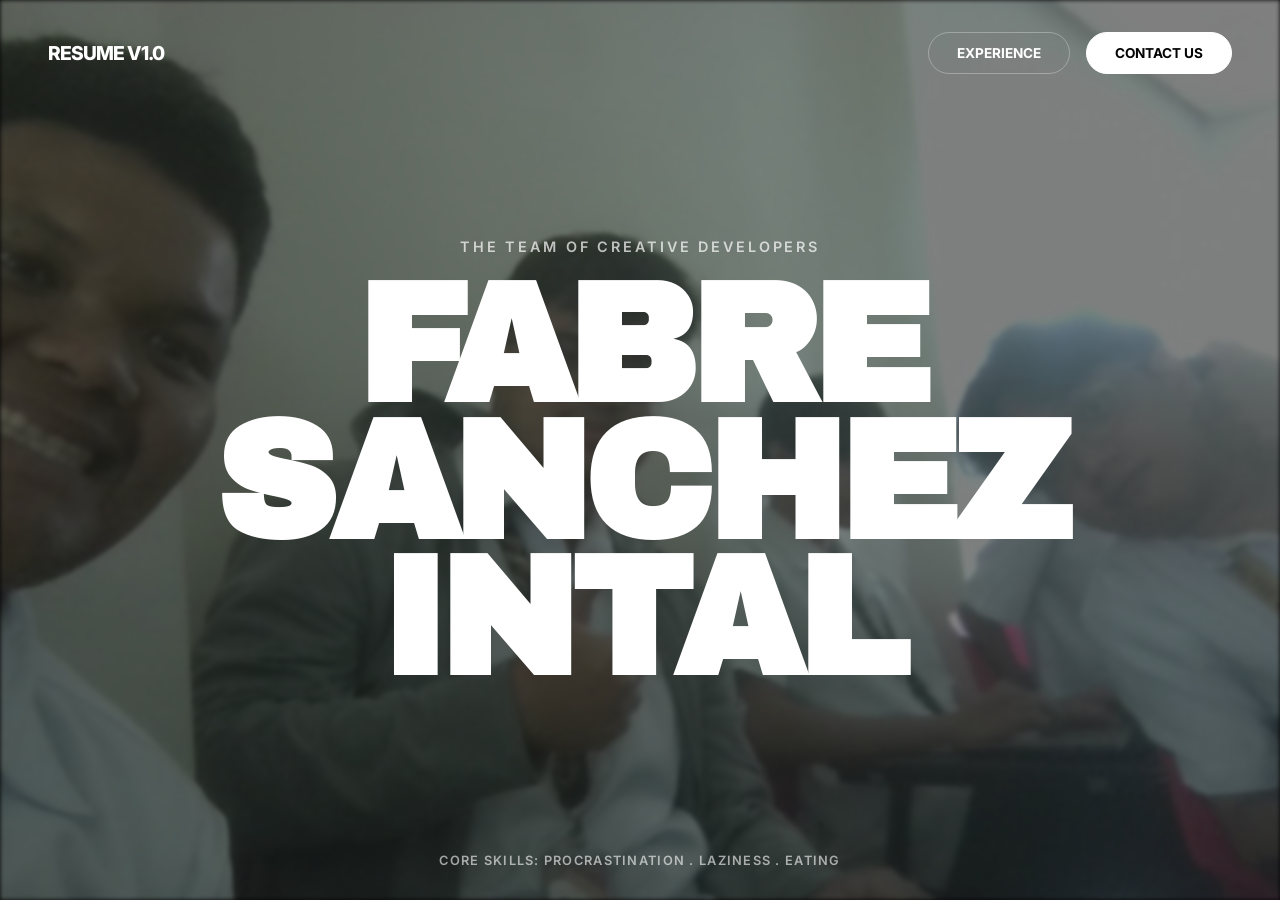
<file: index.html>
<!DOCTYPE html>
<html lang="en">
<head>
    <meta charset="UTF-8">
    <meta name="viewport" content="width=device-width, initial-scale=1.0">
    <title>Fabre Sanchez - Resume</title>
    <link rel="preconnect" href="https://fonts.googleapis.com">
    <link rel="preconnect" href="https://fonts.gstatic.com" crossorigin>
    <link href="https://fonts.googleapis.com/css2?family=Archivo+Black&family=Inter:wght@400;600&display=swap" rel="stylesheet">
    <link rel="stylesheet" href="style.css">
</head>
<body>
    <div class="background-fx"></div>

    <nav>
        <div class="logo">RESUME V1.0</div>
        <div class="nav-links">
            <a href="experience.html" class="cta-btn secondary">Experience</a>
            <a href="contact.html" class="cta-btn">Contact Us</a>
        </div>
    </nav>

    <main>
        <p class="job-title">The Team of Creative Developers</p>
        <h1 class="big-name">
            FABRE<br>
            SANCHEZ<br>
            Intal
        </h1>
    </main>

    <footer>
        <p class="skills-ticker">
            Core skills: Procrastination . Laziness . Eating
        </p>
    </footer>
</body>
</html>
</file>
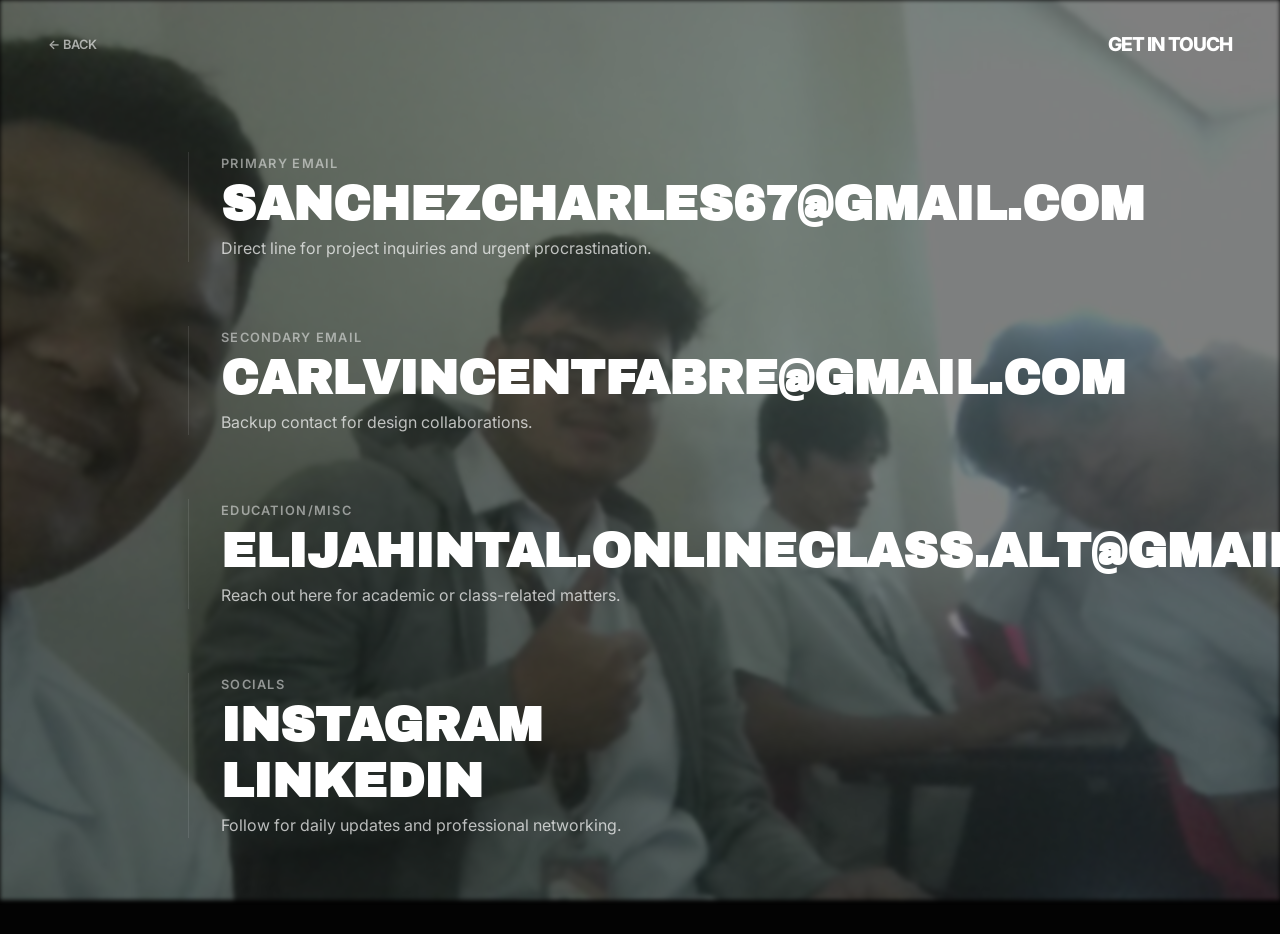
<file: contact.html>
<!DOCTYPE html>
<html lang="en">
<head>
    <meta charset="UTF-8">
    <meta name="viewport" content="width=device-width, initial-scale=1.0">
    <title>Contact - Fabre Sanchez</title>
    <link href="https://fonts.googleapis.com/css2?family=Archivo+Black&family=Inter:wght@400;600&display=swap" rel="stylesheet">
    <link rel="stylesheet" href="style.css">
</head>
<body>
    <div class="background-fx"></div>

    <nav>
        <a href="index.html" class="back-btn">← Back</a>
        <div class="logo">GET IN TOUCH</div>
    </nav>

    <main class="content-page">
        <div class="exp-item">
            <span class="label-tag">Primary Email</span>
            <h2><a href="mailto:sanchezcharles67@gmail.com" class="contact-link">sanchezcharles67@gmail.com</a></h2>
            <p>Direct line for project inquiries and urgent procrastination.</p>
        </div>

        <div class="exp-item">
            <span class="label-tag">Secondary Email</span>
            <h2><a href="mailto:carlvincentfabre@gmail.com" class="contact-link">carlvincentfabre@gmail.com</a></h2>
            <p>Backup contact for design collaborations.</p>
        </div>

        <div class="exp-item">
            <span class="label-tag">Education/Misc</span>
            <h2><a href="mailto:elijahintal.onlineclass.alt@gmail.com" class="contact-link">elijahintal.onlineclass.alt@gmail.com</a></h2>
            <p>Reach out here for academic or class-related matters.</p>
        </div>

        <div class="exp-item">
            <span class="label-tag">Socials</span>
            <h2><a href="#" class="contact-link">Instagram</a></h2>
            <h2><a href="#" class="contact-link">LinkedIn</a></h2>
            <p>Follow for daily updates and professional networking.</p>
        </div>
    </main>
</body>
</html>
</file>
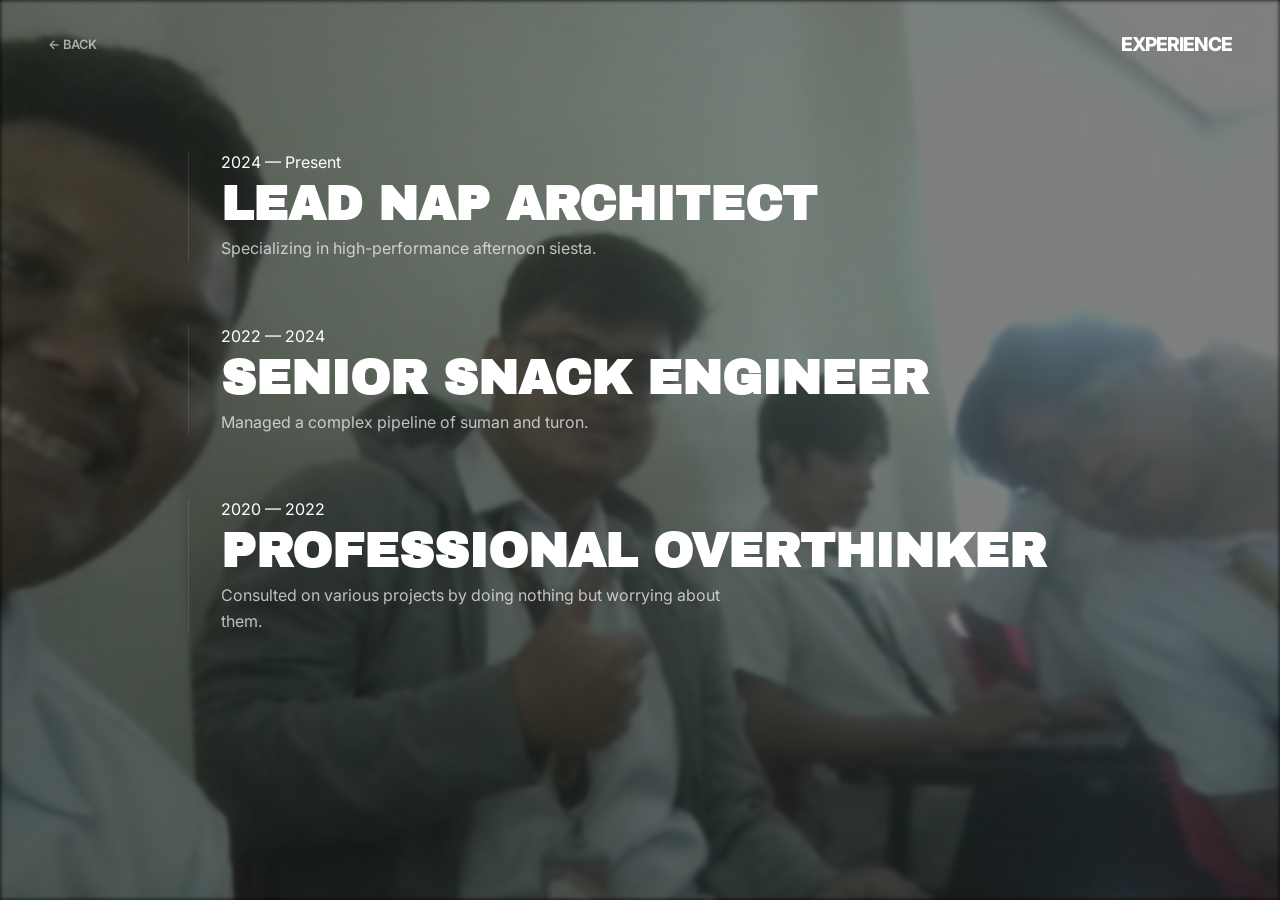
<file: experience.html>
<!DOCTYPE html>
<html lang="en">
<head>
    <meta charset="UTF-8">
    <meta name="viewport" content="width=device-width, initial-scale=1.0">
    <title>Experience - Fabre Sanchez</title>
    <link href="https://fonts.googleapis.com/css2?family=Archivo+Black&family=Inter:wght@400;600&display=swap" rel="stylesheet">
    <link rel="stylesheet" href="style.css">
</head>
<body>
    <div class="background-fx"></div>

    <nav>
        <a href="index.html" class="back-btn">← Back</a>
        <div class="logo">EXPERIENCE</div>
    </nav>

    <main class="content-page">
        <div class="exp-item">
            <span class="year">2024 — Present</span>
            <h2>Lead Nap Architect</h2>
            <p>Specializing in high-performance afternoon siesta.</p>
        </div>
        <div class="exp-item">
            <span class="year">2022 — 2024</span>
            <h2>Senior Snack Engineer</h2>
            <p>Managed a complex pipeline of suman and turon.</p>
        </div>
        <div class="exp-item">
            <span class="year">2020 — 2022</span>
            <h2>Professional Overthinker</h2>
            <p>Consulted on various projects by doing nothing but worrying about them.</p>
        </div>
    </main>
</body>
</html>
</file>
<file: style.css>
:root {
    --bg-color: #030303; 
    --text-color: #ffffff;
}

* {
    margin: 0;
    padding: 0;
    box-sizing: border-box;
}

body {
    background-color: var(--bg-color);
    color: var(--text-color);
    font-family: 'Inter', sans-serif;
    min-height: 100vh;
    width: 100vw;
    overflow-x: hidden; 
    display: flex;
    flex-direction: column;
    position: relative;
}

.background-fx {
    position: fixed;
    top: 0;
    left: 0;
    width: 100%;
    height: 100%;
    z-index: -1;
    background-image: url('project.jpg');
    background-size: cover;
    background-position: center;
    background-repeat: no-repeat;
    opacity: 0.5; 
    filter: blur(2px); 
}

nav {
    display: flex;
    justify-content: space-between;
    align-items: center;
    padding: 2rem 3rem;
    z-index: 10;
}

.logo {
    font-weight: 800;
    font-size: 1.2rem;
    letter-spacing: -0.05em;
    text-transform: uppercase;
}

.nav-links {
    display: flex;
    align-items: center;
    gap: 1rem;
}

.back-btn {
    color: var(--text-color);
    text-decoration: none;
    font-weight: 600;
    text-transform: uppercase;
    font-size: 0.8rem;
    opacity: 0.6;
    transition: opacity 0.2s;
}

.back-btn:hover {
    opacity: 1;
}

.cta-btn {
    background-color: var(--text-color);
    color: var(--bg-color);
    padding: 12px 28px;
    border-radius: 30px;
    text-decoration: none;
    font-weight: 700;
    font-size: 0.85rem;
    text-transform: uppercase;
    transition: transform 0.2s ease;
    border: 1px solid var(--text-color);
}

.cta-btn.secondary {
    background-color: transparent;
    color: var(--text-color);
    border: 1px solid rgba(255,255,255,0.3);
}

.cta-btn:hover {
    transform: scale(1.05);
}

main {
    flex-grow: 1;
    display: flex;
    flex-direction: column;
    justify-content: center;
    align-items: center;
    text-align: center;
    padding: 2rem 3rem;
    z-index: 5;
}

.content-page {
    justify-content: flex-start;
    align-items: flex-start;
    text-align: left;
    max-width: 1000px;
    margin: 0 auto;
    width: 100%;
    padding-top: 4rem;
}

.job-title {
    font-size: 0.9rem;
    text-transform: uppercase;
    letter-spacing: 0.2em;
    margin-bottom: 1.5rem;
    opacity: 0.7;
    font-weight: 600;
}

.big-name {
    font-family: 'Archivo Black', sans-serif;
    font-size: clamp(3rem, 13vw, 11rem); 
    text-transform: uppercase;
    line-height: 0.82;
    letter-spacing: -0.04em;
    margin: 0;
}

.exp-item {
    margin-bottom: 4rem;
    width: 100%;
    border-left: 1px solid rgba(255,255,255,0.1);
    padding-left: 2rem;
}

.exp-item h2 {
    font-family: 'Archivo Black', sans-serif;
    font-size: clamp(1.5rem, 4vw, 3rem);
    text-transform: uppercase;
    margin: 0.5rem 0;
    line-height: 1;
}

.label-tag {
    font-size: 0.8rem;
    opacity: 0.5;
    font-weight: 600;
    text-transform: uppercase;
    letter-spacing: 0.1em;
}

.exp-item p {
    opacity: 0.7;
    max-width: 500px;
    line-height: 1.6;
}

.contact-link {
    color: inherit;
    text-decoration: none;
    transition: opacity 0.3s ease;
}

.contact-link:hover {
    opacity: 0.5;
}

footer {
    padding: 2rem 3rem;
    text-align: center;
    z-index: 10;
}

.skills-ticker {
    font-size: 0.8rem;
    font-weight: 600;
    text-transform: uppercase;
    letter-spacing: 0.1em;
    opacity: 0.6;
}

@media (max-width: 768px) {
    nav {
        padding: 1.5rem;
    }

    .nav-links {
        gap: 0.5rem;
    }

    .cta-btn {
        padding: 8px 16px;
        font-size: 0.7rem;
    }

    .big-name {
         font-size: clamp(3rem, 15vw, 6rem);
    }
    
    .content-page {
        padding-top: 2rem;
    }

    .exp-item {
        margin-bottom: 2.5rem;
    }

    footer {
        padding-bottom: 2.5rem;
    }
}
</file>
